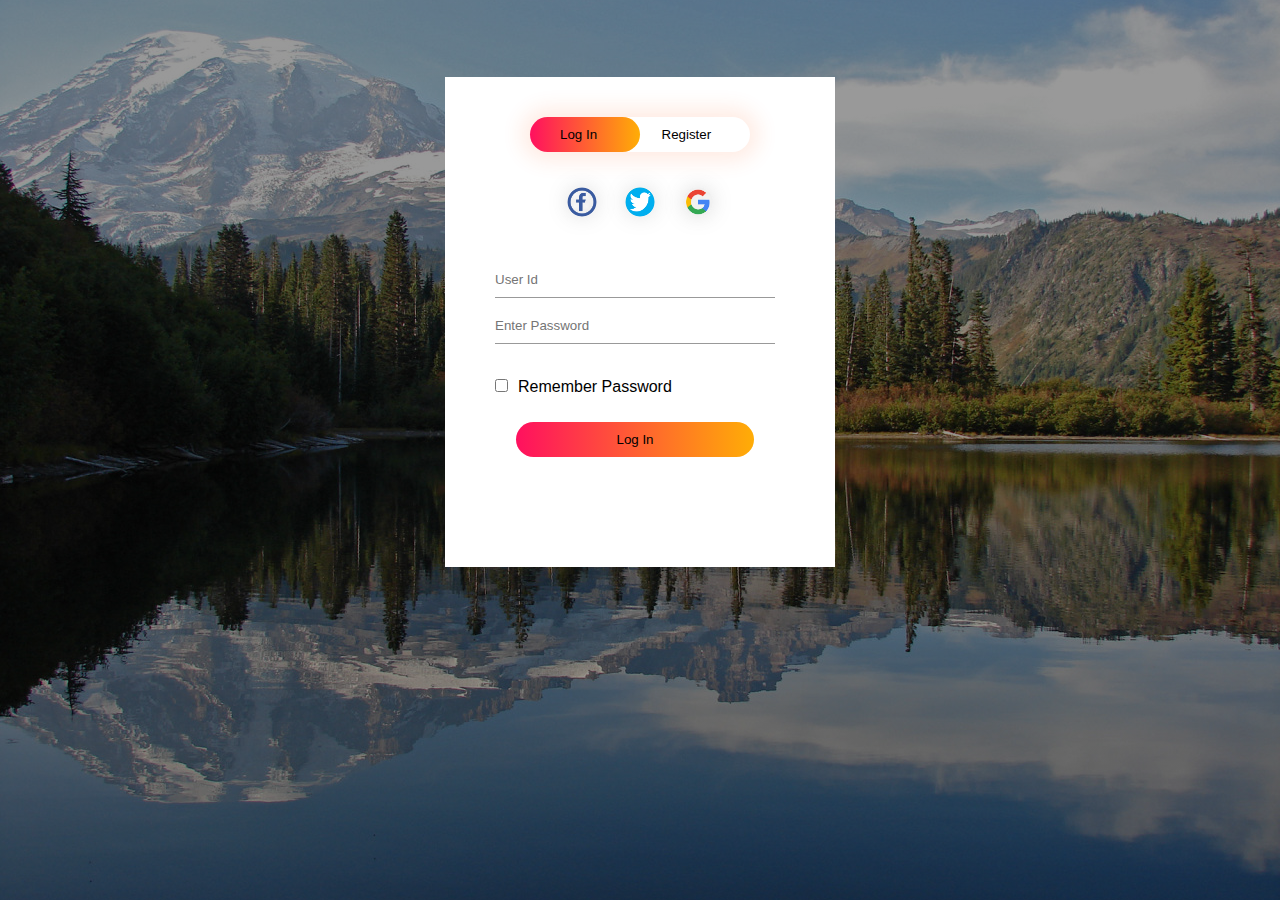
<file: index.html>
<html>
<head>
	<title>Pixelmon Store</title>
	<link rel="stylesheet" href="style.css">
</head>
<body>
<div class="hero">
	<div class="form-box">
	<div class="button-box">
		<div id="btn"></div>
	<button type="button" class="toggle-btn" onclick="login()">Log In</button>
	<button type="button" class="toggle-btn" onclick="register()">Register</button>
</div>
<div class="social-icons">
	<img src="fb.png">
	<img src="tw.png">
	<img src="gp.png">
</div>
<form method="post" action="home.html" id="login" class="input-group">
	<input type="text" class="input-field" placeholder="User Id"required>
	<input type="text" class="input-field" placeholder="Enter Password" required>
	<input type="checkbox" class="chech-box"><span>Remember Password</span>
	<button type="submit" class="submit-btn">Log In</button>
</form>
<form id="register" class="input-group">
	<input type="text" class="input-field" placeholder="User Id"required>
		<input type="email"class="input-field" placeholder="Email Id" required>
	<input type="text" class="input-field" placeholder="Enter Password" required>
	<input type="checkbox" class="chech-box"><span>I agree to the terms & conditions</span>
	<button type="submit" class="submit-btn">Register</button>
</form>
</div>
<script>
	var x = document.getElementById("login")
	var y = document.getElementById("register")
	var z = document.getElementById("btn")

	function register(){
		x.style.left = "-400px";
		y.style.left = "50px";
		z.style.left = "110px";
	}
	function login(){
		x.style.left = "50px";
		y.style.left = "450px";
		z.style.left = "0";
	}
</script>


</body>
</html>
</file>
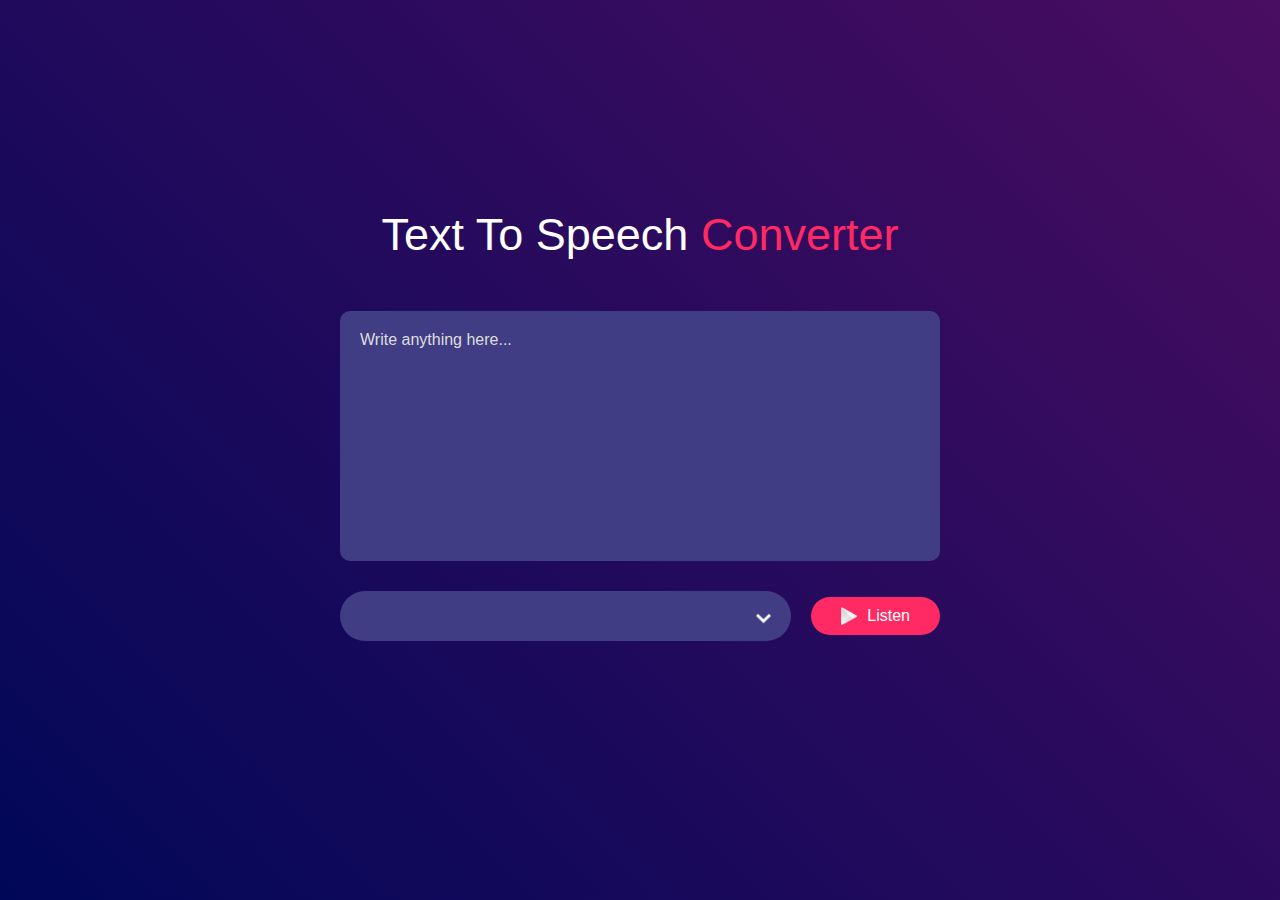
<file: home.html>
<!DOCTYPE html>
<html>
<head>
	<meta name="viewport" content="width=device-width, initial-scale=0">
	<title>Pixelmon Text To Speech Converter</title>
	<link rel="stylesheet" href="mystyle.css">
</head>
<body>
	<div class="utsab">
		<h1>Text To Speech <span>Converter</span></h1>
	<textarea placeholder="Write anything here..."></textarea>
	<div class="row">
		<select></select>
		<button><img src="play.png">Listen</button>
	</div>
</div>
<script src="script.js"></script>

</body>
</html>
</file>
<file: style.css>
*{
	margin: 0;
	padding: 0;
	font-family: sans-serif;
}
.hero{
	height: 100%;
	width: 100%;
	background-image: linear-gradient(rgba(0, 0, 0, 0.4),rgba(0, 0, 0, 0.4)),url(1.jpg);
	background-position: center;
	background-size: cover;
	position: absolute;
}
.form-box{
	width: 380px;
	height: 480px;
	position: relative;
	margin: 6% auto;
	background: #fff;
	padding: 5px;
	overflow: hidden;
}
.button-box{
	width: 220px;
	margin: 35px auto ;
	position: relative;
	box-shadow: 0 0 20px 9px #ff61241f;
	border-radius: 30px;
}
.toggle-btn{
	padding: 10px 30px;
	cursor: pointer;
	background: transparent;
	border: 0;
	outline: none;
	position: relative;
}
#btn{
	top: 0;
	left: 0;
	position: absolute;
	width: 110px;
	height: 100%;
	background: linear-gradient(to right, #ff105f,#ffad06);
	border-radius: 30px;
	transition: .5s;
}
.social-icons{
	margin: 30px auto;
	text-align: center;
}
.social-icons img{
	width: 30px;
	margin: 0 12px;
	box-shadow: 0 0 20px 0 #7f7f7f3d;
	cursor: pointer;
	border-radius: 50%;
}
.input-group{
	top: 180px;
	position: absolute;
	width: 280px;
	transition: .5s;
}
.input-field{
	width: 100%;
	padding: 10px 0;
	margin: 5px 0;
	border-left: 0;
	border-top: 0;
	border-right: 0;
	border-bottom: 1px solid #999;
	outline: none;
	background: transparent;
}
.submit-btn{
	width: 85%;
	padding: 10px 30px;
	cursor: pointer;
	display: block;
	margin: auto;
	background: linear-gradient(to right, #ff105f,#ffad06);
	border: 0;
	outline: none;
	border-radius: 30px;
}
.chech-box{
	margin: 30px 10px 30px 0;
}
.span{
	color: #777;
	font-size: 12px;
	bottom: 68px;
	position: absolute;
}
#login{
	left: 50px;
}
#register{
	left: 450px;
}
</file>
<file: mystyle.css>
*{
	margin: 0;
	padding: 0;
	font-family: 'Poppins', sans-serif;
	box-sizing: border-box;
}
.utsab{
	width: 100%;
	min-height: 100vh;
	background: linear-gradient(45deg, #010758, #490d61);
	display: flex;
	align-items: center;
	justify-content: center;
	flex-direction: column;
	color: #fff;
}
.utsab h1{
	font-size: 45px;
	font-weight: 500;
	margin-top: -50px;
	margin-bottom: 50px;
}
.utsab h1 span{
	color: #ff2963;
}
 textarea{
 	width: 600px;
 	height: 250px;
 	background: #403d84;
 	color: #fff;
 	font-size: 15px;
 	border: 0;
 	outline: 0;
 	padding: 20px;
 	border-radius: 10px;
 	resize: none;
 	margin-bottom: 30px;
 }
 textarea::placeholder{
 	font-size: 16px;
 	color: #ddd
 }
 .row{
 	width: 600px;
 	display: flex;
 	align-items: center;
 	gap: 20px;
 }
 button{
 	background: #ff2963;
 	color: #fff;
 	font-size: 16px;
 	padding: 10px 30px;
 	border-radius: 35px;
 	border: 0;
 	outline: 0;
 	cursor: pointer;
 	display: flex;
 	align-items: center;
 }
 button img{
 	width: 16px;
 	margin-right: 10px;
 }
 select{
 	flex: 1;
 	color: #fff;
 	background: #403d84;
 	height: 50px;
 	padding: 0 20px;
 	outline: 0;
 	border: 0;
 	border-radius: 35px;
 	appearance: none;
 	background-image: url(drop.png);
 	background-repeat: no-repeat;
 	background-size: 15px;
 	background-position-x: calc(100% - 20px);
 	background-position-y: 20px;
}
</file>
